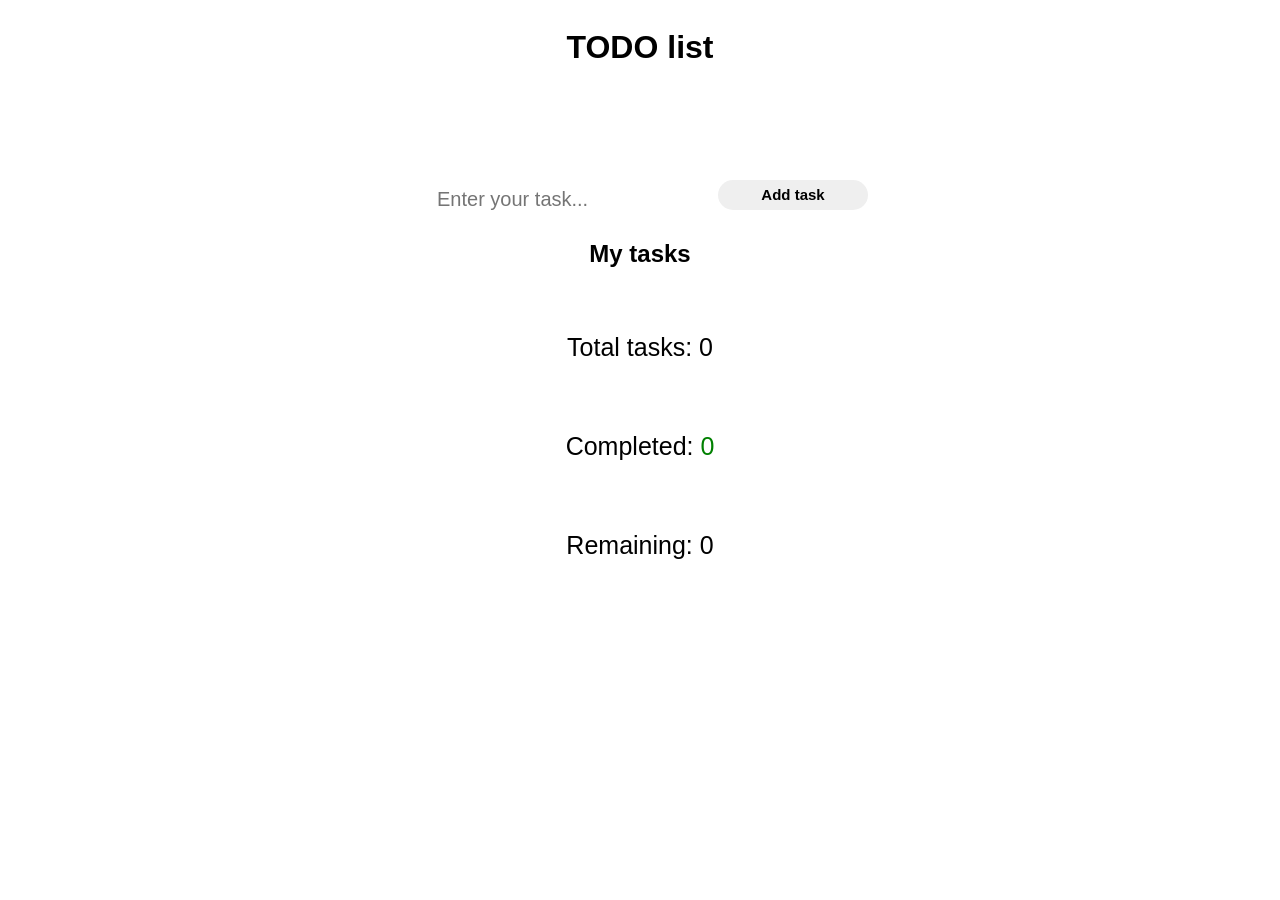
<file: JavaScript projects/ToDo list/index.html>
<!DOCTYPE html>
<html lang="en">
<head>
    <meta charset="UTF-8">
    <meta name="viewport" content="width=device-width, initial-scale=1.0">
    <title>TODO list</title>
    <link rel="stylesheet" href="style.css">
    <link rel="icon" type="image/x-icon" href="images/1560.png">
</head>
<body>
    <header>
        <h1>TODO list</h1>
    </header>

    <main>
        <section class="tasksSection">
            <ul id="tasks"></ul>
            <h2 id="error"></h2>
        </section>

        <form>
            <label for="taskInp"></label>
            <input placeholder="Enter your task..." type="text" id="taskInp">
            <button type="button" id="addTask">Add task</button>
        </form>

        <section class="statSection">
            <h2>My tasks</h2>
            <p id="total">Total tasks: 0</p>
            <p>Completed: <span id="completed" class="completedCount">0</span></p>
            <p id="remaining">Remaining: 0</p>
        </section>
    </main>

    <script src="main.js" defer></script>
</body>
</html>
</file>
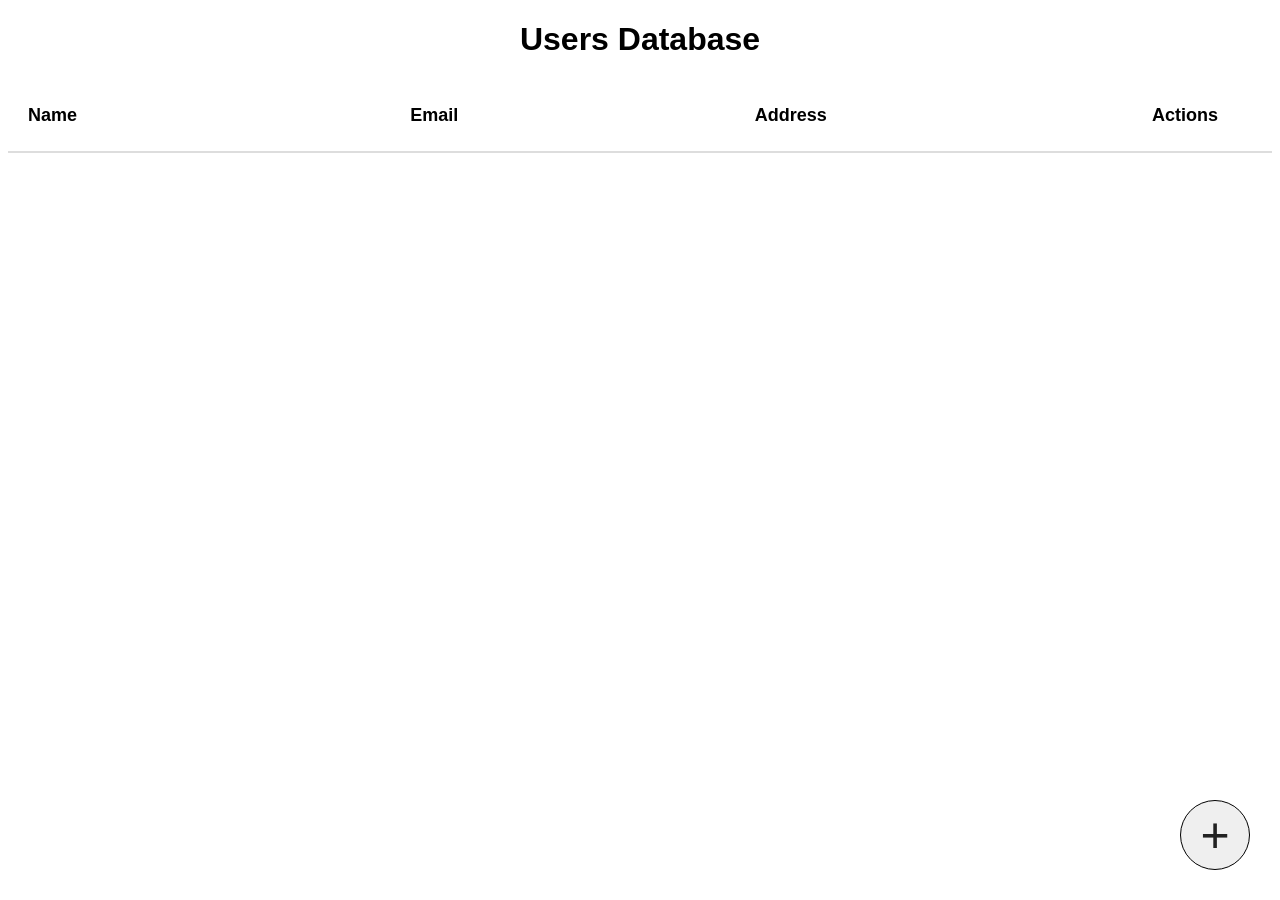
<file: JavaScript projects/userManager/index.html>
<!DOCTYPE html>
<html lang="en">
<head>
    <meta charset="UTF-8">
    <meta name="viewport" content="width=device-width, initial-scale=1.0">
    <title>User manager</title>
    <link rel="stylesheet" href="style.css">
    <link rel="icon" type="image/x-icon" href="images/6404766.png">
</head>
<body>
    <header>
        <h1>Users Database</h1>
    </header>

    <main>
        <div class="usersHeader">
            <h2>Name</h2>
            <h2>Email</h2>
            <h2>Address</h2>
            <h2>Actions</h2>
        </div>

        <ul id="users"></ul>

        <button class="addUser" id="addBtn">+</button>
    </main>

    <script type="module" src="main.js"></script>
</body>
</html>
</file>
<file: JavaScript projects/ToDo list/style.css>
*{
    font-family: Arial, Helvetica, sans-serif;
}

#error{
    color: red;
}

header{
    display: flex;
    justify-content: center;
}

.statSection{
    display: flex;
    flex-direction: column;
    justify-content: center;
    align-items: center;
}

p{
    font-size: 25px;
}

.completedCount{
    color: green;
}

button {
    width: 150px;
    height: 30px;
    border: none;
    border-radius: 15px;
    font-size: 15px;
    font-weight: 550;
    transition: 0.3s;
}

button:hover{
    cursor: pointer;
}

.edit:hover{
    background-color: rgb(186, 186, 186);
}

#addTask:hover{
    background-color: rgb(186, 186, 186);
}

button:disabled{
    cursor: not-allowed;
    background-color: rgb(155, 226, 155);
    color: white;
}

input{
    border: none;
    height: 30px;
    width: 20vw;
    border-radius: 15px;
    padding: 5px 5px;
    font-size: 20px;
}

ul{
    display: flex;
    flex-direction: column;
    gap: 30px;
}

li{
    display: flex;
    justify-content: space-between;
    font-size: 20px;
}

li div{
    display: flex;
    gap: 20px;
}

.tasksSection{
    display: flex;
    flex-direction: column;
    gap: 20px;
}

section, form{
    display: flex;
    justify-content: center;
    gap: 20px;
}

.completed{
    text-decoration: line-through;
}

.deleteButton {
    background-color: rgb(165, 0, 0);
    color: white;
}

.deleteButton:hover{
    background-color: rgb(90, 0, 0);
}

.doneButton {
    background-color: rgb(0, 140, 0);
    color: white;
}

.doneButton:hover{
    background-color: rgb(0, 79, 0);
}
</file>
<file: JavaScript projects/userManager/style.css>
*{
    font-family: Arial, Helvetica, sans-serif;
}

h1{
    text-align: center;
}

p{
    font-size: 15px;
    color: red;
}

.usersHeader {
    display: grid;
    grid-template-columns: .48fr .43fr .5fr 100px;
    align-items: center;
    gap: 20px;
    padding: 10px 20px;
    border-bottom: 2px solid #ddd;
}

.usersHeader h2 {
    font-size: 18px;
}

#users {
    padding: 0;
    margin: 0;
}

.textBox {
    display: grid;
    grid-template-columns: repeat(3, minmax(0, 1fr));
    flex: 1;
    gap: 20px;
    align-items: center;
}

.firstColumn{
    max-width: 50%;
}

.buttonBox{
    display: flex;
    gap: 20px;
}

input{
    font-size: 20px;
}

li {
    margin: 0;
    padding: 15px 20px;
    font-size: 17px;
    list-style: none;
    display: flex;
    justify-content: space-between;
    align-items: center;
    gap: 20px;
    border-bottom: 1px solid #ddd;
}

button {
    color: white;
    width: 85px;
    height: 35px;
    border: 1px solid black;
    border-radius: 10px;
    font-size: 15px;
    text-shadow: none;
    transition: .3s;
}
button:hover{
    cursor: pointer;
}

.edit {
    background-color: #e5e7eb;
    color: #222;
}

.edit:hover {
    background-color: #cbd5e1;
}

.addUser{
    position: absolute;
    bottom: 30px;
    right: 30px;
    font-size: 50px;
    width: 70px;
    height: 70px;
    border-radius: 50px;
    transition: .3s;
    color:#222;
}

.addUser:hover{
    background-color: gray;
    cursor: pointer;
}

.delete{
    background-color: rgb(207, 19, 19);
}

.delete:hover{
    background-color: rgb(129, 12, 12);
}

.saveBtn{
    background-color: rgb(22, 135, 22);
}

.saveBtn:hover{
    background-color: rgb(7, 64, 7);
}

@media (max-width: 700px) {
    li {
        flex-direction: column;
        align-items: stretch;
    }

    .textBox {
        grid-template-columns: 1fr;
        gap: 10px;
    }

    .buttonBox {
        justify-content: flex-end;
    }
}
</file>
